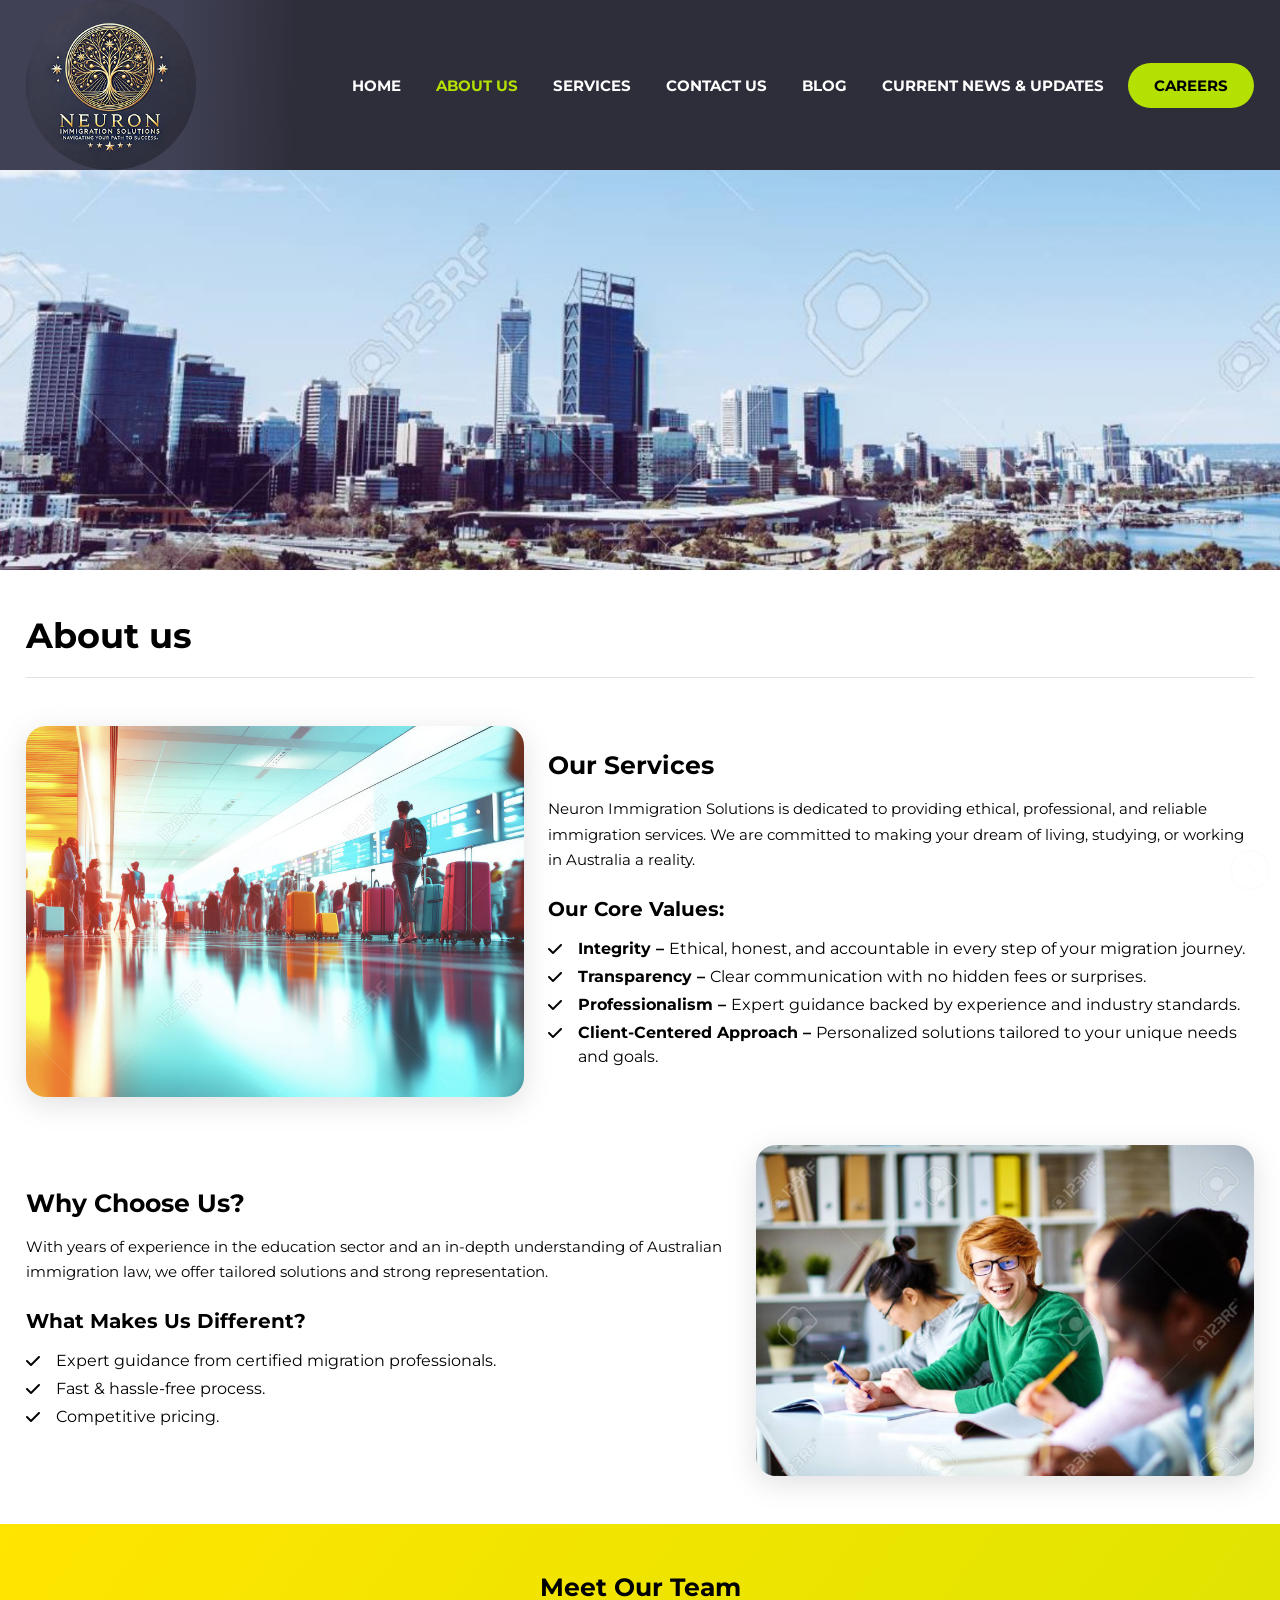
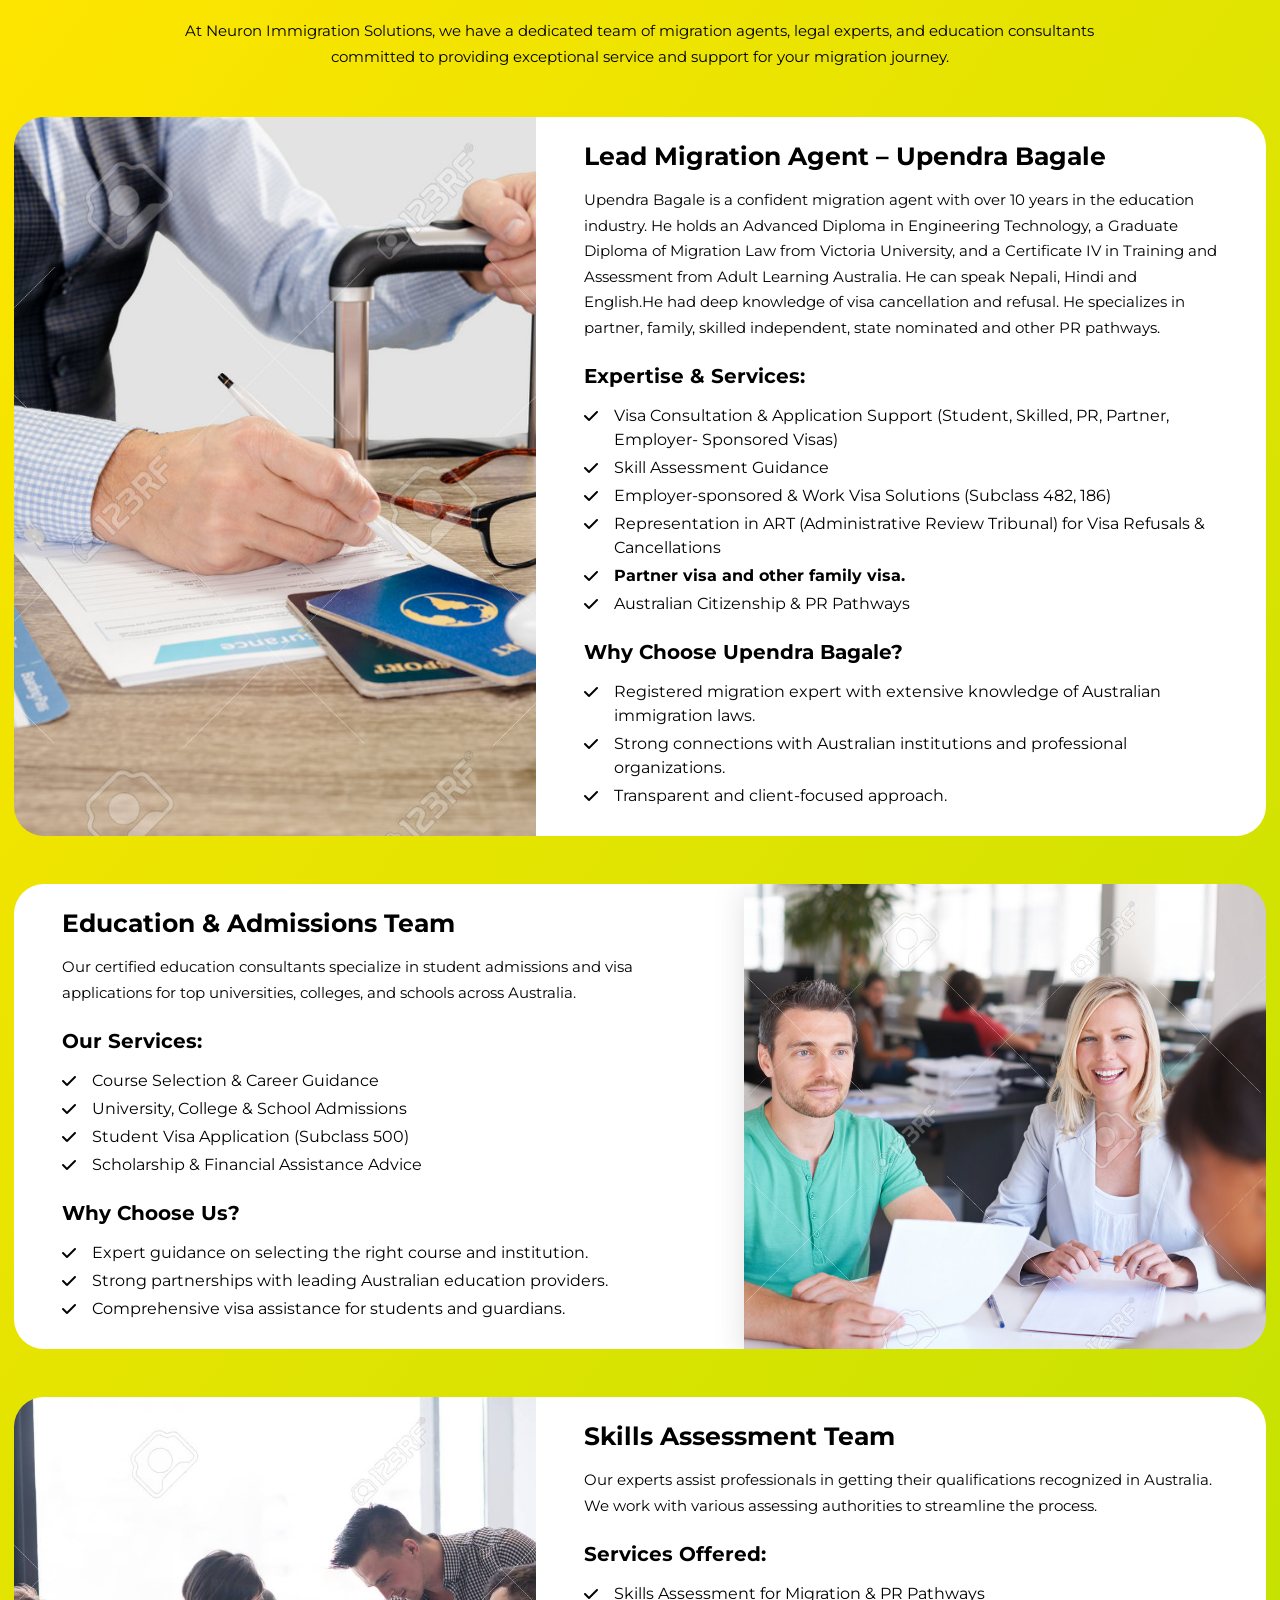
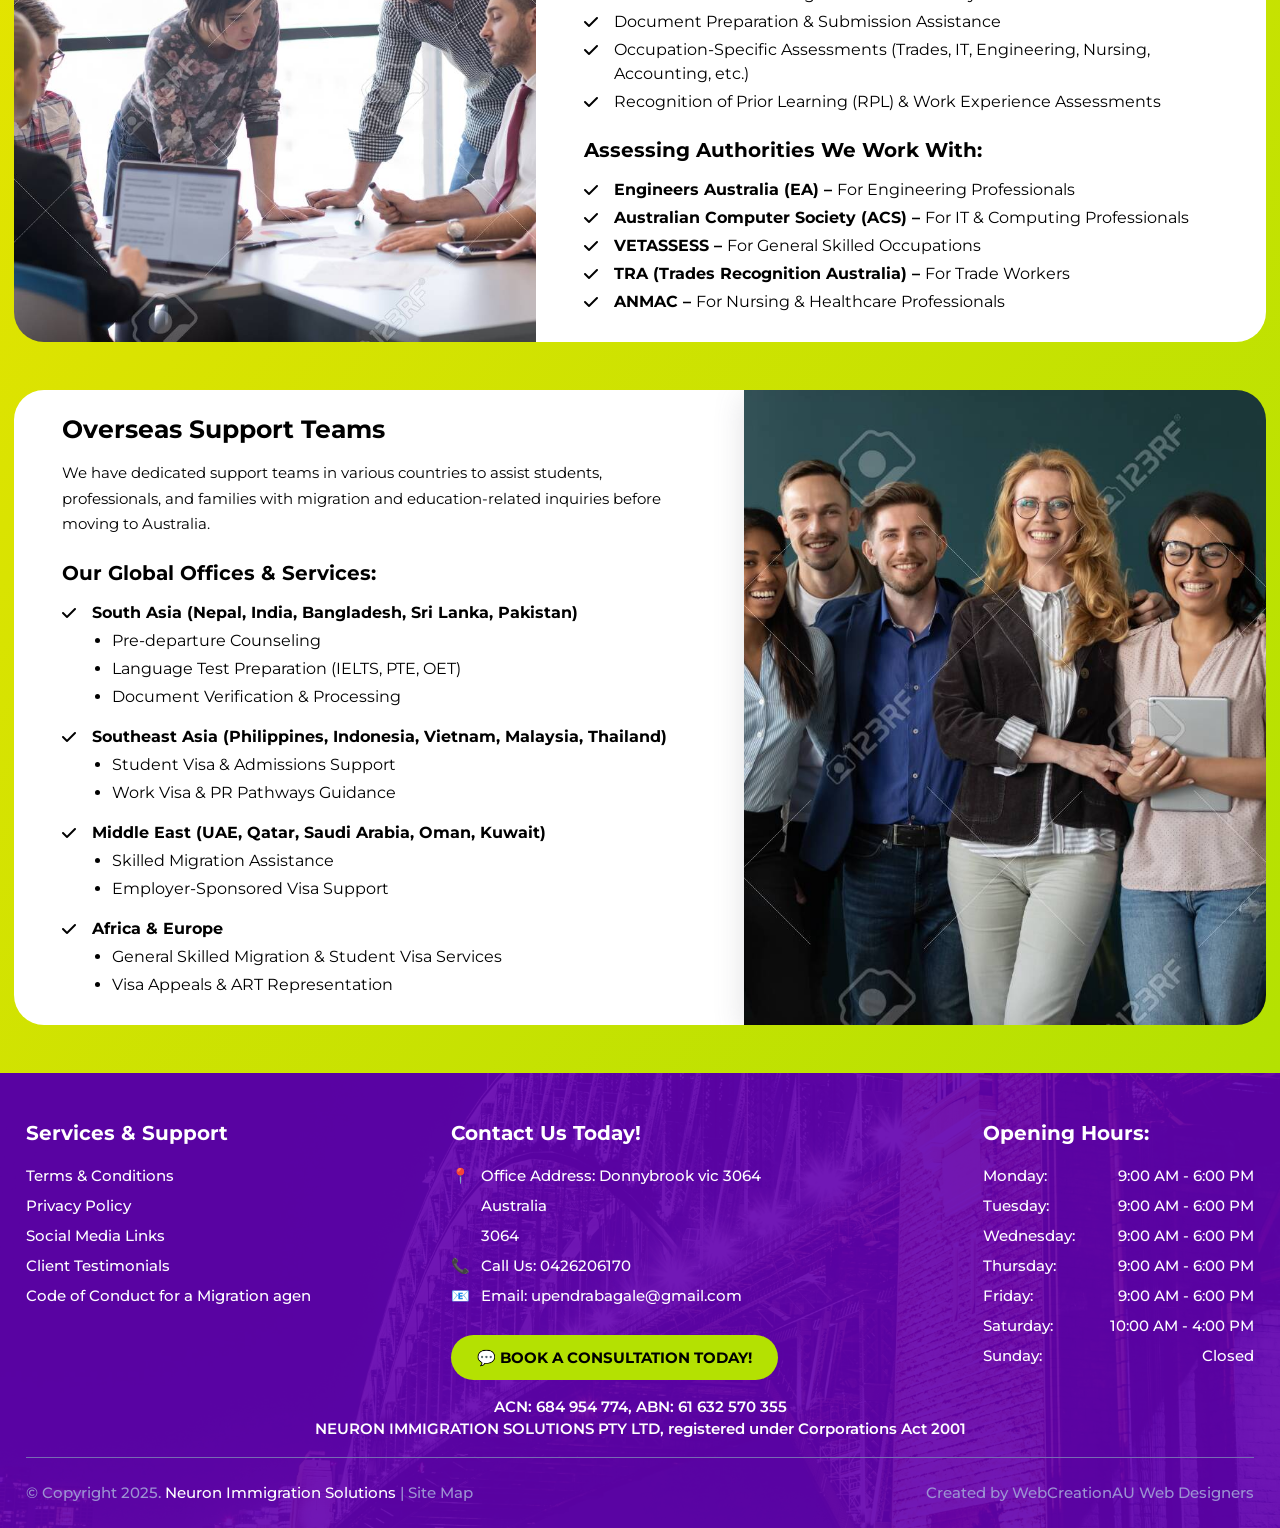
<file: about-us.html>
<!DOCTYPE html>
<html lang="en">
   <head>
      <meta charset="UTF-8" >
      <meta name="viewport" content="width=device-width, initial-scale=1.0" >
      <link href="assets/css/bootstrap.min.css" rel="stylesheet" >
      <link rel="stylesheet" href="assets/css/slick.css">
      <link rel="stylesheet" href="assets/css/slick-theme.css">
    <link rel="stylesheet" href="https://cdnjs.cloudflare.com/ajax/libs/font-awesome/6.7.2/css/all.min.css">
      <link rel="stylesheet" href="assets/css/animate.css">
      <link rel="stylesheet" href="assets/css/style.css" >
      <link rel="icon" type="image/icon" href="assets/images/favicon.png" >
      <title>Neuron Immigration Solutions</title>
   </head>
   <body>
      <button  onclick="topFunction()" id="ScrollToTop"  title="Go to top" style="display: inline-block;">
         <i class="fa-solid fa-angle-up"></i>   
      </button>
      <header class="  bg-secondary">
         <div class="main-header ">

            <nav class="navbar  navbar-expand-lg p-0  ">
               <div class="container ">
                 <a href="index.html" class="navbar-brand p-0 me-0 ">
                  <img src="assets/images/logo.png" alt="Site Logo" class="img-fluid w-100">
                 </a>
                 <div class="nav-right ">
                  
                     <div class="offcanvas offcanvas-start  " id="navbarOffcanvas"
                           tabindex="-1" aria-labelledby="offcanvasNavbarLabel">
                           <div class="offcanvas-header d-block d-lg-none">
                           <button type="button" class="btn-close btn-close-white text-reset" data-bs-dismiss="offcanvas" aria-label="Close"></button>
                           </div>
                           <div class="offcanvas-body d-lg-flex align-items-center gap-xl-4 gap-3 py-xl-0 py-2">          
                           <ul class="navbar-nav justify-content-lg-end flex-grow-1 ">
                              <li class="nav-item">
                                 <a class="nav-link " href="index.html">Home </a>
                              </li>
                              <li class="nav-item">
                                 <a class="nav-link active" href="about-us.html">About Us  </a>
                              </li>
                            
                              <li class="nav-item">
                                 <a class="nav-link " href="#">Services </a>
                              </li>
                              <li class="nav-item">
                                 <a class="nav-link " href="contact-us.html">Contact Us </a>
                              </li>
                              <li class="nav-item">
                                 <a class="nav-link " href="#"> Blog </a>
                              </li>
                              <li class="nav-item">
                                 <a class="nav-link " href="#"> Current News & Updates </a>
                              </li>
                              
                           </ul>
                           
                           <div class="nav-btns mt-3 mt-lg-0">
                              <a href="#" class="btn btn-warning">
                                 Careers
                              </a>
                           </div>
                           
                           
                           </div>
                     </div>  
                     <button class="navbar-toggler ms-3" type="button"
                     data-bs-toggle="offcanvas" 
                     data-bs-target="#navbarOffcanvas"
                     aria-controls="navbarOffcanvas"
                     aria-expanded="false" aria-label="Toggle navigation">
                     <span class="navbar-toggler-icon">
                        <i class="fa-solid fa-bars"></i>
                     </span>
                  </button>
                 </div>
                

               </div>
             </nav>
         </div>
      </header>




      <div class="sub-banner position-relative">
        <div class="sub-banner-wrap">
            <img src="assets/images/about-banner.jpg" alt="About Banner" class="img-fluid w-100 h-100 object-cover">
        </div>
    </div>
    <div class="about-main  pt-5 ">
        <div class="container">
          <div class="about-heading wow animate__fadeInUp">
            <h3 class="h1  fw-700    pb-4 mb-4 border-bottom">
                About us
            </h3>
          
          </div>
        </div>
      </div>

      
      <div class="our-mission pt-4">
        <div class="container">
            <div class="row">
                <div class="col-lg-5  ">
                    <div class="mission-img rounded-2 overflow-hidden h-100">
                        <img src="assets/images/our-services.jpg" alt="mission-img" class="img-fluid w-100 h-100 object-cover">
                    </div>
                </div>
                <div class="col-lg-7">
                    <div class="mission-wrap h-100 d-flex align-items-center py-4 ">
                        
                        <div class="mission-text wow animate__fadeInUp">
                            <h2 class=" fs-35 fw-700  mb-3 ">
                                Our Services
                             </h2>
                             <p class="fs-17 lh-1-7 mb-4">
                                Neuron Immigration Solutions is dedicated to providing ethical, professional, and reliable
                                immigration services. We are committed to making your dream of living, studying, or
                                working in Australia a reality.
                             </p>
    
                             <h3 class="fs-25 fw-700 mb-3">
                                Our Core Values:
                             </h3>
                             <ul>
                                <li class="fs-16 lh-1-5">
                                    <strong>
                                        Integrity –
                                    </strong>
                                    Ethical, honest, and accountable in every step of your migration journey.
                                </li>
                                <li class="fs-16 lh-1-5">
                                    <strong>
                                        Transparency –
                                    </strong>
                                    Clear communication with no hidden fees or surprises.
                                </li>
                                <li class="fs-16 lh-1-5">
                                    <strong>
                                        Professionalism –
                                    </strong>
                                    Expert guidance backed by experience and industry standards.
                                </li>
                                <li class="fs-16 lh-1-5">
                                    <strong>
                                        Client-Centered Approach –
                                    </strong>
                                    Personalized solutions tailored to your unique needs and
                                    goals.
                                </li>
                             </ul>
                        </div>

                    </div>
                </div>
            </div>
        </div>
      </div>

      <div class="our-mission py-5">
        <div class="container">
            <div class="row flex-row-reverse">
                <div class="col-lg-5 mb-4 mb-lg-0">
                    <div class="mission-img rounded-2 overflow-hidden h-100">
                        <img src="assets/images/why-choose.jpg" alt="mission-img" class="img-fluid w-100 h-100 object-cover">
                    </div>
                </div>
                <div class="col-lg-7">
                    <div class="mission-wrap h-100 d-flex align-items-center py-4">
                        
                        <div class="mission-text wow animate__fadeInUp">
                            <h2 class=" fs-35 fw-700  mb-3 ">
                                Why Choose Us?
                             </h2>
                             <p class="fs-17 lh-1-7 mb-4">
                                With years of experience in the education sector and an in-depth understanding of Australian
                                immigration law, we offer tailored solutions and strong representation.
                             </p>
    
                             <h3 class="fs-25 fw-700 mb-3">
                                What Makes Us Different?
                             </h3>
                             <ul>
                                <li class="fs-16 lh-1-5">
                                    Expert guidance from certified migration professionals.
                                </li>
                                <li class="fs-16 lh-1-5">
                                    Fast &amp; hassle-free process.
                                </li>
                                <li class="fs-16 lh-1-5">
                                    Competitive pricing.
                                </li>
                            
                             </ul>
                        </div>

                    </div>
                </div>
            </div>
        </div>
      </div>





      <div class="our-team py-5 bg-warning">
        <div class="container">
            <div class="team-heading text-center wow animate__fadeInUp">
                <h2 class=" fs-35 fw-700  mb-3 ">
                    Meet Our Team
                 </h2>
                 <p class="fs-17 lh-1-7 mb-4 w-75 mx-auto">
                    At Neuron Immigration Solutions, we have a dedicated team of migration agents, legal
                    experts, and education consultants committed to providing exceptional service and support
                    for your migration journey.
                 </p>
            </div>

            <div class="row rounded-3 overflow-hidden mt-5">
                <div class="col-lg-5 p-0 ">
                    <div class="mission-img  overflow-hidden h-100">
                        <img src="assets/images/Lead-Migration.jpg" alt="mission-img" class="img-fluid w-100 h-100 object-cover">
                    </div>
                </div>
                <div class="col-lg-7 p-0 bg-white ">
                    <div class="mission-wrap h-100 d-flex align-items-center py-4 px-md-5 px-4">
                        
                        <div class="mission-text wow animate__fadeInUp">
                            <h2 class=" fs-35 fw-700  mb-3 ">
                                Lead Migration Agent – Upendra Bagale
                             </h2>
                             <p class="fs-17 lh-1-7 mb-4">
                                Upendra Bagale is a confident migration agent with over 10 years in the education industry.
                                He holds an Advanced Diploma in Engineering Technology, a Graduate Diploma of
                                Migration Law from Victoria University, and a Certificate IV in Training and Assessment
                                from Adult Learning Australia. He can speak Nepali, Hindi and English.He had deep
                                knowledge of visa cancellation and refusal. He specializes in partner, family, skilled
                                independent, state nominated and other PR pathways.
                             </p>
    
                             <h3 class="fs-25 fw-700 mb-3">
                                Expertise &amp; Services:
                             </h3>
                             <ul>
                                <li class="fs-16 lh-1-5">
                                    Visa Consultation &amp; Application Support (Student, Skilled, PR, Partner, Employer-
                                    Sponsored Visas)
                                </li>
                                <li class="fs-16 lh-1-5">
                                    Skill Assessment Guidance
                                </li>
                                <li class="fs-16 lh-1-5">
                                    Employer-sponsored &amp; Work Visa Solutions (Subclass 482, 186)
                                </li>
                                <li class="fs-16 lh-1-5">
                                    Representation in ART (Administrative Review Tribunal) for Visa Refusals &amp;
                                    Cancellations
                                </li>
                                <li>
                                    <strong>Partner visa and other family visa.</strong>
                                </li>
                                <li class="fs-16 lh-1-5">
                                    Australian Citizenship &amp; PR Pathways
                                </li>
                             </ul>
                             <h3 class="fs-25 fw-700 mb-3 mt-4">
                                Why Choose Upendra Bagale?
                             </h3>
                             <ul>
                                <li class="fs-16 lh-1-5">
                                    Registered migration expert with extensive knowledge of Australian immigration laws.
                                </li>
                                <li class="fs-16 lh-1-5">
                                    Strong connections with Australian institutions and professional organizations.
                                </li>
                                <li class="fs-16 lh-1-5">
                                    Transparent and client-focused approach.
                                </li>
                               
                             </ul>
                        </div>

                    </div>
                </div>
            </div>
            <div class="row rounded-3 overflow-hidden mt-5 flex-row-reverse">
                <div class="col-lg-5 p-0 ">
                    <div class="mission-img  overflow-hidden h-100">
                        <img src="assets/images/education-consultants.jpg" alt="mission-img" class="img-fluid w-100 h-100 object-cover">
                    </div>
                </div>
                <div class="col-lg-7 p-0 bg-white">
                    <div class="mission-wrap h-100 d-flex align-items-center py-4 px-md-5 px-4">
                        
                        <div class="mission-text wow animate__fadeInUp">
                            <h2 class=" fs-35 fw-700  mb-3 ">
                                Education &amp; Admissions Team
                             </h2>
                             <p class="fs-17 lh-1-7 mb-4">
                                Our certified education consultants specialize in student admissions and visa applications for
                                top universities, colleges, and schools across Australia.
                             </p>
    
                             <h3 class="fs-25 fw-700 mb-3">
                                Our Services:
                             </h3>
                             <ul>
                                <li class="fs-16 lh-1-5">
                                    Course Selection &amp; Career Guidance
                                </li>
                                <li class="fs-16 lh-1-5">
                                    University, College &amp; School Admissions
                                </li>
                                <li class="fs-16 lh-1-5">
                                    Student Visa Application (Subclass 500)
                                </li>
                                <li class="fs-16 lh-1-5">
                                    Scholarship &amp; Financial Assistance Advice
                                </li>
                               
                             </ul>
                             <h3 class="fs-25 fw-700 mb-3 mt-4">
                                Why Choose Us?
                             </h3>
                             <ul>
                                <li class="fs-16 lh-1-5">
                                    Expert guidance on selecting the right course and institution.
                                </li>
                                <li class="fs-16 lh-1-5">
                                    Strong partnerships with leading Australian education providers.
                                </li>
                                <li class="fs-16 lh-1-5">
                                    Comprehensive visa assistance for students and guardians.
                                </li>
                               
                             </ul>
                        </div>

                    </div>
                </div>
            </div>

            <div class="row rounded-3 overflow-hidden mt-5">
                <div class="col-lg-5 p-0 ">
                    <div class="mission-img  overflow-hidden h-100">
                        <img src="assets/images/Skills-Assessment-Team.jpg" alt="mission-img" class="img-fluid w-100 h-100 object-cover">
                    </div>
                </div>
                <div class="col-lg-7 p-0 bg-white">
                    <div class="mission-wrap h-100 d-flex align-items-center py-4 px-md-5 px-4">
                        
                        <div class="mission-text wow animate__fadeInUp">
                            <h2 class=" fs-35 fw-700  mb-3 ">
                                Skills Assessment Team
                             </h2>
                             <p class="fs-17 lh-1-7 mb-4">
                                Our experts assist professionals in getting their qualifications recognized in Australia. We
                                work with various assessing authorities to streamline the process.
                             </p>
    
                             <h3 class="fs-25 fw-700 mb-3">
                                Services Offered:
                             </h3>
                             <ul>
                                <li class="fs-16 lh-1-5">
                                    Skills Assessment for Migration &amp; PR Pathways
                                </li>
                                <li class="fs-16 lh-1-5">
                                    Document Preparation &amp; Submission Assistance
                                </li>
                                <li class="fs-16 lh-1-5">
                                    Occupation-Specific Assessments (Trades, IT, Engineering, Nursing, Accounting, etc.)
                                </li>
                                <li class="fs-16 lh-1-5">
                                    Recognition of Prior Learning (RPL) &amp; Work Experience Assessments
                                </li>
                              
                             </ul>
                             <h3 class="fs-25 fw-700 mb-3 mt-4">
                                Assessing Authorities We Work With:
                             </h3>
                             <ul>
                                <li class="fs-16 lh-1-5">
                                    <strong>
                                        Engineers Australia (EA) –
                                    </strong>
                                     For Engineering Professionals
                                </li>
                                <li class="fs-16 lh-1-5">
                                    <strong>
                                        Australian Computer Society (ACS) –
                                    </strong>
                                    For IT &amp; Computing Professionals
                                </li>
                                <li class="fs-16 lh-1-5">
                                    <strong>
                                        VETASSESS –
                                    </strong>
                                    For General Skilled Occupations
                                </li>
                                <li class="fs-16 lh-1-5">
                                    <strong>
                                        TRA (Trades Recognition Australia) –
                                    </strong>
                                    For Trade Workers
                                </li>
                                <li class="fs-16 lh-1-5">
                                    <strong>
                                        ANMAC –
                                    </strong>
                                    For Nursing &amp; Healthcare Professionals
                                </li>
                               
                             </ul>
                        </div>

                    </div>
                </div>
            </div>

            <div class="row rounded-3 overflow-hidden mt-5 flex-row-reverse">
                <div class="col-lg-5 p-0 ">
                    <div class="mission-img  overflow-hidden h-100">
                        <img src="assets/images/Overseas-Support-Teams.jpg" alt="mission-img" class="img-fluid w-100 h-100 object-cover">
                    </div>
                </div>
                <div class="col-lg-7 p-0 bg-white">
                    <div class="mission-wrap h-100 d-flex align-items-center py-4 px-md-5 px-4">
                        
                        <div class="mission-text wow animate__fadeInUp">
                            <h2 class=" fs-35 fw-700  mb-3 ">
                                Overseas Support Teams
                             </h2>
                             <p class="fs-17 lh-1-7 mb-4">
                                We have dedicated support teams in various countries to assist students, professionals, and
                                families with migration and education-related inquiries before moving to Australia.
                             </p>
    
                             <h3 class="fs-25 fw-700 mb-3">
                                Our Global Offices &amp; Services:
                             </h3>
                             <ul>
                                <li class="fs-16 lh-1-5">
                                  <strong>
                                    South Asia (Nepal, India, Bangladesh, Sri Lanka, Pakistan)
                                  </strong>
                                    <ul class="inner-list">
                                        <li>
                                            Pre-departure Counseling
                                        </li>
                                        <li>
                                            Language Test Preparation (IELTS, PTE, OET)
                                        </li>
                                        <li>
                                            Document Verification &amp; Processing
                                        </li>
                                    </ul>
                                </li>
                                <li class="fs-16 lh-1-5 mt-3">
                                    <strong>
                                        Southeast Asia (Philippines, Indonesia, Vietnam, Malaysia, Thailand)
                                    </strong>
                                      <ul class="inner-list">
                                          <li>
                                            Student Visa &amp; Admissions Support
                                          </li>
                                          <li>
                                            Work Visa &amp; PR Pathways Guidance
                                          </li>
                                       
                                      </ul>
                                  </li>
                                  <li class="fs-16 lh-1-5 mt-3">
                                    <strong>
                                        Middle East (UAE, Qatar, Saudi Arabia, Oman, Kuwait)
                                    </strong>
                                      <ul class="inner-list">
                                          <li>
                                            Skilled Migration Assistance
                                          </li>
                                          <li>
                                            Employer-Sponsored Visa Support
                                          </li>
                                       
                                      </ul>
                                  </li>
                                  <li class="fs-16 lh-1-5 mt-3">
                                    <strong>
                                        Africa &amp; Europe
                                    </strong>
                                      <ul class="inner-list">
                                          <li>
                                            General Skilled Migration &amp; Student Visa Services
                                          </li>
                                          <li>
                                            Visa Appeals &amp; ART Representation
                                          </li>
                                       
                                      </ul>
                                  </li>
                              
                        </div>

                    </div>
                </div>
            </div>

        </div>
      </div>







      <div class="marge-sec position-relative">
         <footer class="pt-5 position-relative overflow-hidden">
            <div class="container">
               <div class="row gx-lg-5 wow animate__fadeInUp">
                  <div class="col-lg-4 col-md-6 my-4 my-lg-0">
                     <div class="footer-wrap text-center text-md-start">
                        <h4 class="fs-25 fw-700 text-white mb-3">
                           Services & Support
                        </h4>
                        <ul>
                           <li>
                              <a href="#">
                                 Terms & Conditions
                              </a>
                           </li>
                           <li>
                              <a href="#">
                                 Privacy Policy
                              </a>
                           </li>
                           <li>
                              <a href="#">
                                 Social Media Links
                              </a>
                           </li>
                           <li>
                              <a href="#">
                                 Client Testimonials
                              </a>
                           </li>
                           <li>
                              <a href="#">
                                 Code of Conduct for a Migration agen
                              </a>
                           </li>
                        </ul>
                     </div>
                  </div>
                  <div class="col-lg-5 col-md-6 my-4 my-lg-0">
                     <div class="footer-wrap footer-contact-wrap text-center text-md-start">
                        <h4 class="fs-25 fw-700 text-white mb-3">
                           Contact Us Today!
                        </h4>
                        <ul>
                           <li>
                              
                              Office Address: Donnybrook vic 3064
                              <br />
                              Australia
                              <br />
                              3064
                           </li>
                           <li>
                              
                              <a href="tel:0426206170">
                                 Call Us: 0426206170
                              </a>
                           </li>
                           <li>
                              
                              <a href="mailto:upendrabagale@gmail.com">
                                 Email: upendrabagale@gmail.com
                              </a>
                           </li>
                        
                        </ul>
                        <a href="#" class="btn btn-warning mt-4">
                           💬 Book a Consultation Today!
                        </a>
                     </div>
                  </div>
                  <div class="col-lg-3 col-md-6 my-4 my-lg-0">
                     <div class="footer-wrap text-center text-md-start">
                        <h4 class="fs-25 fw-700 text-white mb-3">
                           Opening Hours:
                        </h4>
                        <ul>
                           <li class="d-flex justify-content-md-between justify-content-center gap-3 gap-md-0 align-items-center">
                             <span class="text-start">
                              Monday:
                             </span>
                             <span class="text-end">
                              9:00 AM - 6:00 PM
                             </span>
                           </li>
                           <li class="d-flex justify-content-md-between justify-content-center gap-3 gap-md-0 align-items-center">
                              <span class="text-start">
                                 Tuesday:
                              </span>
                              <span class="text-end">
                                 9:00 AM - 6:00 PM
                              </span>
                            </li>
                            <li class="d-flex justify-content-md-between justify-content-center gap-3 gap-md-0 align-items-center">
                              <span class="text-start">
                                 Wednesday:
                              </span>
                              <span class="text-end">
                                 9:00 AM - 6:00 PM
                              </span>
                            </li>
                            <li class="d-flex justify-content-md-between justify-content-center gap-3 gap-md-0 align-items-center">
                              <span class="text-start">
                                 Thursday:
                              </span>
                              <span class="text-end">
                                 9:00 AM - 6:00 PM
                              </span>
                            </li>
                            <li class="d-flex justify-content-md-between justify-content-center gap-3 gap-md-0 align-items-center">
                              <span class="text-start">
                                 Friday:
                              </span>
                              <span class="text-end">
                                 9:00 AM - 6:00 PM
                              </span>
                            </li>
                            <li class="d-flex justify-content-md-between justify-content-center gap-3 gap-md-0 align-items-center">
                              <span class="text-start">
                                 Saturday:
                              </span>
                              <span class="text-end">
                                 10:00 AM - 4:00 PM
                              </span>
                            </li>
                            <li class="d-flex justify-content-md-between justify-content-center gap-3 gap-md-0 align-items-center">
                              <span class="text-start">
                                 Sunday:
                              </span>
                              <span class="text-end">
                                 Closed
                              </span>
                            </li>
                          
                        </ul>
                     </div>
                  </div>
               </div>
               <div class="footer-bottom text-center my-3">
                  <p class="fs-17 fw-600 text-white ">
                     ACN: 684 954 774, ABN: 61 632 570 355
                     <br>
                     NEURON IMMIGRATION SOLUTIONS PTY LTD, registered under Corporations Act 2001
                  </p>
               </div>
               <div class="copy-right border-top border-1 py-4 d-flex justify-content-md-between justify-content-center flex-wrap flex-md-nowrap ">
                  <p class="fs-17 fw-500 mb-0 text-center text-md-start">
                     © Copyright 2025. <span class="text-white">Neuron Immigration Solutions</span> | Site Map
                  </p>
                  <p class="fs-17 fw-500 mb-0 text-center text-md-end">
                     Created by WebCreationAU Web Designers
                  </p>
               </div>
            </div>
         </footer>
      </div>



    





      <script src="assets/js/jquery-3.7.1.js"></script>
      <script src="assets/js/slick.min.js"></script>
      <script src="assets/js/wow.js"></script>
      <script src="assets/js/bootstrap.bundle.min.js"></script>
      <script src="assets/js/custom.js"></script>
      <script>new WOW({ animateClass: 'animate__animated' }).init();</script>
   </body>
</html>
</file>
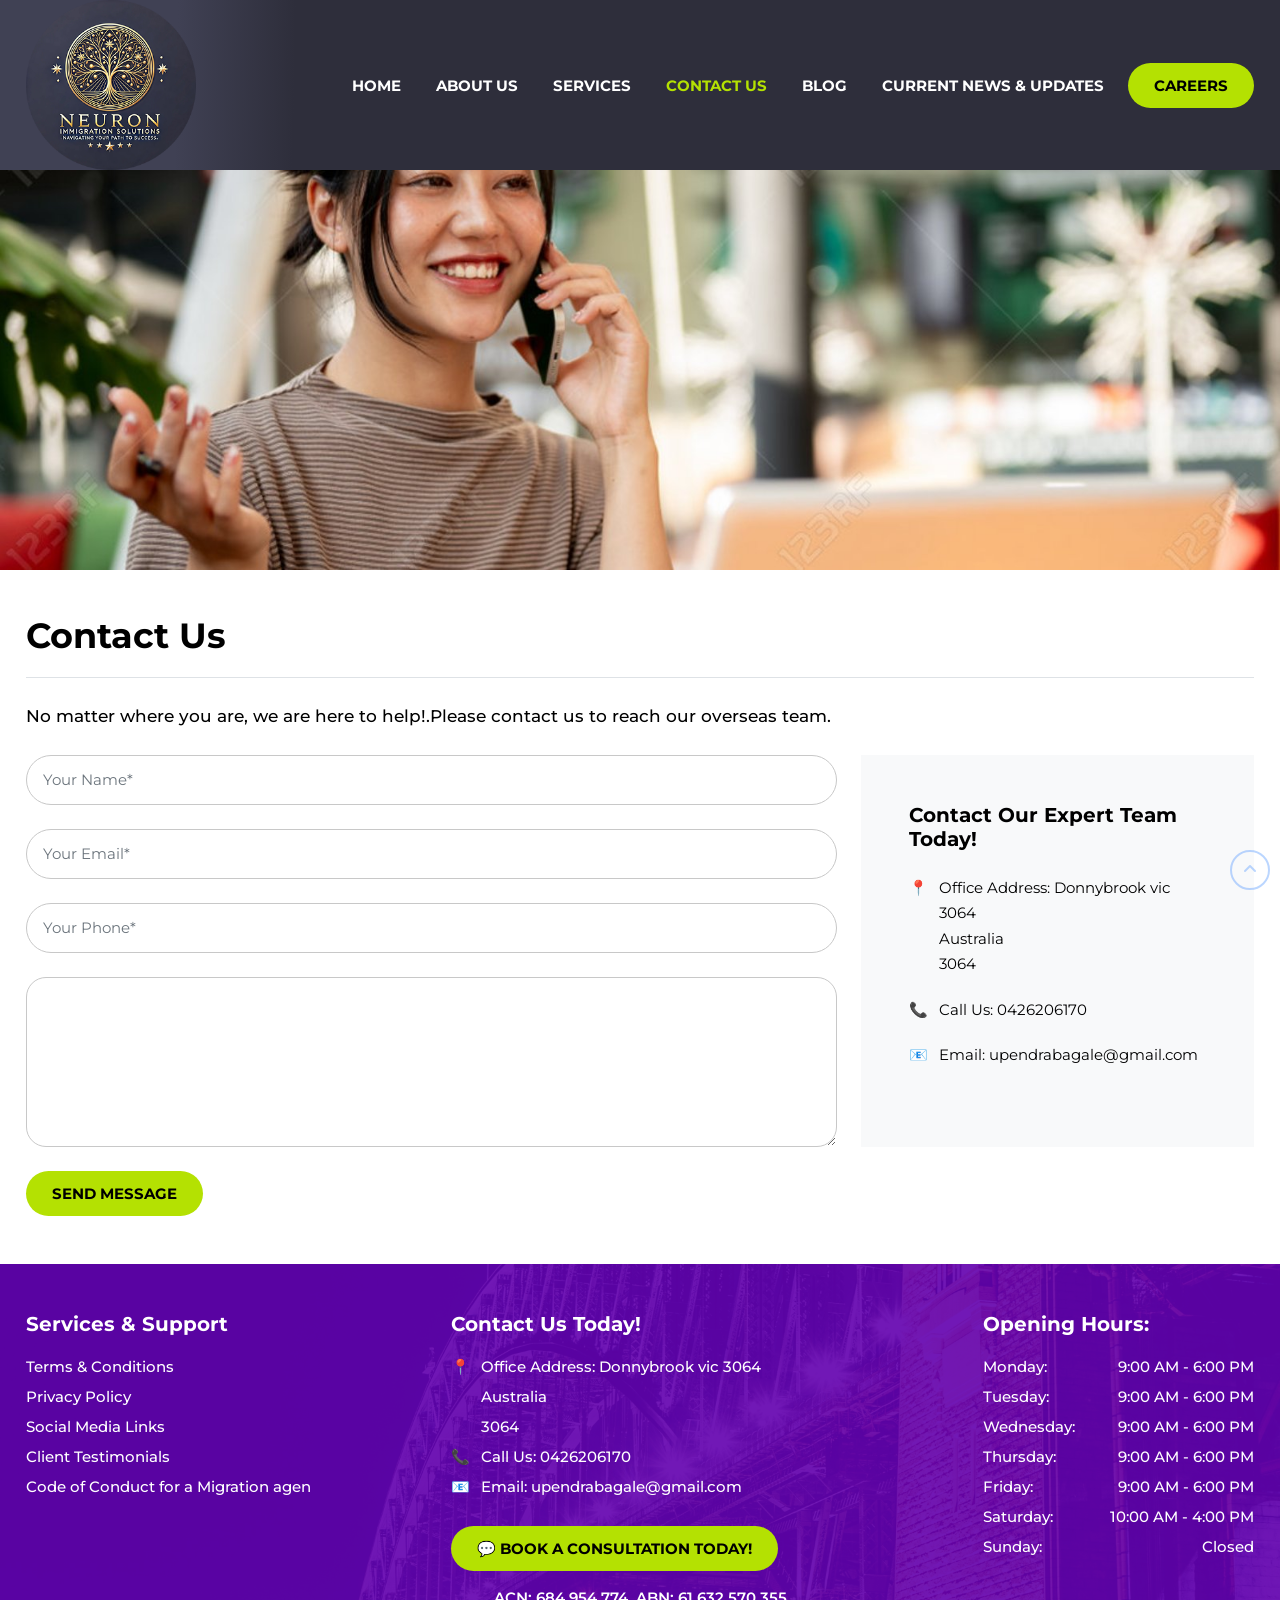
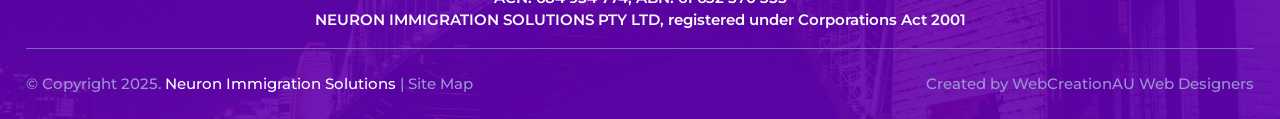
<file: contact-us.html>
<!DOCTYPE html>
<html lang="en">
   <head>
      <meta charset="UTF-8" >
      <meta name="viewport" content="width=device-width, initial-scale=1.0" >
      <link href="assets/css/bootstrap.min.css" rel="stylesheet" >
      <link rel="stylesheet" href="assets/css/slick.css">
      <link rel="stylesheet" href="assets/css/slick-theme.css">
    <link rel="stylesheet" href="https://cdnjs.cloudflare.com/ajax/libs/font-awesome/6.7.2/css/all.min.css">
      <link rel="stylesheet" href="assets/css/animate.css">
      <link rel="stylesheet" href="assets/css/style.css" >
      <link rel="icon" type="image/icon" href="assets/images/favicon.png" >
      <title>Neuron Immigration Solutions</title>
   </head>
   <body>
      <button  onclick="topFunction()" id="ScrollToTop"  title="Go to top" style="display: inline-block;">
         <i class="fa-solid fa-angle-up"></i>   
      </button>
      <header class="  bg-secondary">
         <div class="main-header ">

            <nav class="navbar  navbar-expand-lg p-0  ">
               <div class="container ">
                 <a href="index.html" class="navbar-brand p-0 me-0 ">
                  <img src="assets/images/logo.png" alt="Site Logo" class="img-fluid w-100">
                 </a>
                 <div class="nav-right ">
                  
                     <div class="offcanvas offcanvas-start  " id="navbarOffcanvas"
                           tabindex="-1" aria-labelledby="offcanvasNavbarLabel">
                           <div class="offcanvas-header d-block d-lg-none">
                           <button type="button" class="btn-close btn-close-white text-reset" data-bs-dismiss="offcanvas" aria-label="Close"></button>
                           </div>
                           <div class="offcanvas-body d-lg-flex align-items-center gap-xl-4 gap-3 py-xl-0 py-2">          
                           <ul class="navbar-nav justify-content-lg-end flex-grow-1 ">
                              <li class="nav-item">
                                 <a class="nav-link " href="index.html">Home </a>
                              </li>
                              <li class="nav-item">
                                 <a class="nav-link " href="about-us.html">About Us  </a>
                              </li>
                            
                              <li class="nav-item">
                                 <a class="nav-link " href="#">Services </a>
                              </li>
                              <li class="nav-item">
                                 <a class="nav-link active" href="contact-us.html">Contact Us </a>
                              </li>
                              <li class="nav-item">
                                 <a class="nav-link " href="#"> Blog </a>
                              </li>
                              <li class="nav-item">
                                 <a class="nav-link " href="#"> Current News & Updates </a>
                              </li>
                              
                           </ul>
                           
                           <div class="nav-btns mt-3 mt-lg-0">
                              <a href="#" class="btn btn-warning">
                                 Careers
                              </a>
                           </div>
                           
                           
                           </div>
                     </div>  
                     <button class="navbar-toggler ms-3" type="button"
                     data-bs-toggle="offcanvas" 
                     data-bs-target="#navbarOffcanvas"
                     aria-controls="navbarOffcanvas"
                     aria-expanded="false" aria-label="Toggle navigation">
                     <span class="navbar-toggler-icon">
                        <i class="fa-solid fa-bars"></i>
                     </span>
                  </button>
                 </div>
                

               </div>
             </nav>
         </div>
      </header>




      <div class="sub-banner position-relative">
        <div class="sub-banner-wrap">
            <img src="assets/images/contact-banner.jpg" alt="About Banner" class="img-fluid w-100 h-100 object-cover">
        </div>
    </div>
    <div class="about-main  pt-5 pb-4">
        <div class="container">
          <div class="about-heading wow animate__fadeInUp">
            <h3 class="h1  fw-700    pb-4 mb-4 border-bottom">
               Contact Us
            </h3>
            <p class="fs-20 lh-1-7 fw-500 mb-0">
                No matter where you are, we are here to help!.Please contact us to reach our overseas
                    team.
            </p>
          </div>
        </div>
      </div>

      
      <div class="contact_from pb-5">
        <div class="container">
            <div class="row">
                <div class="col-lg-8  position-relative">
      
                    <form>
                        <div class="row">
                           <div class="col-md-12">
                              <div class="form-group ">
                                 <input type="text" placeholder="Your Name*" class="form-control rounded-pill border-0 fs-17 px-3">
                              </div>
                              <div class="form-group my-4">
                                 <input type="email" placeholder="Your Email*" class="form-control rounded-pill border-0 fs-17 px-3">
                              </div>
                              <div class="form-group ">
                                 <input type="tel" placeholder="Your Phone*" class="form-control rounded-pill border-0 fs-17 px-3">
                              </div>
                              <div class="form-group  mt-4 ">
                                <textarea  placeholder="Your Message" class="form-control rounded-2 border-0 fs-17 px-3 h-100"> </textarea>
                             </div>
                           </div>
                           
                            <div class="col-md-12">
                               <div class="form-group mt-4">
                                 <button class="btn btn-warning">
                                    send message
                                 </button>
                              </div>
                            </div>
                        </div>
                     </form>
                </div>
                <div class="col-lg-4 mt-4 mt-lg-0">
                  <div class="contact-detail bg-light p-4 p-lg-5 wow animate__fadeInUp" >
                    <div class="cta-dtl-heading">
                        <h3 class="fs-25 fw-700 mb-4">
                            Contact Our Expert Team Today!
                        </h3>
                    </div>
                    <ul>
                        <li class="fs-17 lh-1-7   mb-3 pb-1 position-relative">
                            Office Address: Donnybrook vic 3064
                              <br>
                              Australia
                              <br>
                              3064
                        </li>
                        <li class="fs-17 lh-1-7   mb-3 pb-1 position-relative">
                            Call Us: 0426206170
                        </li>
                        <li class="fs-17 lh-1-7   mb-3 pb-1 position-relative">
                            Email: upendrabagale@gmail.com
                        </li>
                       
                    </ul>
                </div>
                </div>
              </div>
        </div>
      </div>







      <div class="marge-sec position-relative">
         <footer class="pt-5 position-relative overflow-hidden">
            <div class="container">
               <div class="row gx-lg-5 wow animate__fadeInUp">
                  <div class="col-lg-4 col-md-6 my-4 my-lg-0">
                     <div class="footer-wrap text-center text-md-start">
                        <h4 class="fs-25 fw-700 text-white mb-3">
                           Services & Support
                        </h4>
                        <ul>
                           <li>
                              <a href="#">
                                 Terms & Conditions
                              </a>
                           </li>
                           <li>
                              <a href="#">
                                 Privacy Policy
                              </a>
                           </li>
                           <li>
                              <a href="#">
                                 Social Media Links
                              </a>
                           </li>
                           <li>
                              <a href="#">
                                 Client Testimonials
                              </a>
                           </li>
                           <li>
                              <a href="#">
                                 Code of Conduct for a Migration agen
                              </a>
                           </li>
                        </ul>
                     </div>
                  </div>
                  <div class="col-lg-5 col-md-6 my-4 my-lg-0">
                     <div class="footer-wrap footer-contact-wrap text-center text-md-start">
                        <h4 class="fs-25 fw-700 text-white mb-3">
                           Contact Us Today!
                        </h4>
                        <ul>
                           <li>
                              
                              Office Address: Donnybrook vic 3064
                              <br />
                              Australia
                              <br />
                              3064
                           </li>
                           <li>
                              
                              <a href="tel:0426206170">
                                 Call Us: 0426206170
                              </a>
                           </li>
                           <li>
                              
                              <a href="mailto:upendrabagale@gmail.com">
                                 Email: upendrabagale@gmail.com
                              </a>
                           </li>
                        
                        </ul>
                        <a href="#" class="btn btn-warning mt-4">
                           💬 Book a Consultation Today!
                        </a>
                     </div>
                  </div>
                  <div class="col-lg-3 col-md-6 my-4 my-lg-0">
                     <div class="footer-wrap text-center text-md-start">
                        <h4 class="fs-25 fw-700 text-white mb-3">
                           Opening Hours:
                        </h4>
                        <ul>
                           <li class="d-flex justify-content-md-between justify-content-center gap-3 gap-md-0 align-items-center">
                             <span class="text-start">
                              Monday:
                             </span>
                             <span class="text-end">
                              9:00 AM - 6:00 PM
                             </span>
                           </li>
                           <li class="d-flex justify-content-md-between justify-content-center gap-3 gap-md-0 align-items-center">
                              <span class="text-start">
                                 Tuesday:
                              </span>
                              <span class="text-end">
                                 9:00 AM - 6:00 PM
                              </span>
                            </li>
                            <li class="d-flex justify-content-md-between justify-content-center gap-3 gap-md-0 align-items-center">
                              <span class="text-start">
                                 Wednesday:
                              </span>
                              <span class="text-end">
                                 9:00 AM - 6:00 PM
                              </span>
                            </li>
                            <li class="d-flex justify-content-md-between justify-content-center gap-3 gap-md-0 align-items-center">
                              <span class="text-start">
                                 Thursday:
                              </span>
                              <span class="text-end">
                                 9:00 AM - 6:00 PM
                              </span>
                            </li>
                            <li class="d-flex justify-content-md-between justify-content-center gap-3 gap-md-0 align-items-center">
                              <span class="text-start">
                                 Friday:
                              </span>
                              <span class="text-end">
                                 9:00 AM - 6:00 PM
                              </span>
                            </li>
                            <li class="d-flex justify-content-md-between justify-content-center gap-3 gap-md-0 align-items-center">
                              <span class="text-start">
                                 Saturday:
                              </span>
                              <span class="text-end">
                                 10:00 AM - 4:00 PM
                              </span>
                            </li>
                            <li class="d-flex justify-content-md-between justify-content-center gap-3 gap-md-0 align-items-center">
                              <span class="text-start">
                                 Sunday:
                              </span>
                              <span class="text-end">
                                 Closed
                              </span>
                            </li>
                          
                        </ul>
                     </div>
                  </div>
               </div>
               <div class="footer-bottom text-center my-3">
                  <p class="fs-17 fw-600 text-white ">
                     ACN: 684 954 774, ABN: 61 632 570 355
                     <br>
                     NEURON IMMIGRATION SOLUTIONS PTY LTD, registered under Corporations Act 2001
                  </p>
               </div>
               <div class="copy-right border-top border-1 py-4 d-flex justify-content-md-between justify-content-center flex-wrap flex-md-nowrap ">
                  <p class="fs-17 fw-500 mb-0 text-center text-md-start">
                     © Copyright 2025. <span class="text-white">Neuron Immigration Solutions</span> | Site Map
                  </p>
                  <p class="fs-17 fw-500 mb-0 text-center text-md-end">
                     Created by WebCreationAU Web Designers
                  </p>
               </div>
            </div>
         </footer>
      </div>



    





      <script src="assets/js/jquery-3.7.1.js"></script>
      <script src="assets/js/slick.min.js"></script>
      <script src="assets/js/wow.js"></script>
      <script src="assets/js/bootstrap.bundle.min.js"></script>
      <script src="assets/js/custom.js"></script>
      <script>new WOW({ animateClass: 'animate__animated' }).init();</script>
   </body>
</html>
</file>
<file: assets/css/style.css>
@import url("https://fonts.googleapis.com/css2?family=Montserrat:ital,wght@0,100..900;1,100..900&display=swap");
* {
  margin: 0;
  padding: 0;
  box-sizing: border-box;
}
body {
  font-family: "Montserrat", sans-serif;
  color: #000;
}

ul {
  list-style: none;
  padding-left: 0;
  margin-bottom: 0;
}
a {
  text-decoration: none;
}
.container {
  max-width: 1540px;
  width: 100%;
  padding-left: 2%;
  padding-right: 2%;
  margin: auto;
}
.object-cover {
  object-fit: cover;
}
.rounded-1 {
  border-radius: 10px !important;
}
.rounded-2 {
  border-radius: 20px !important;
}
.rounded-3 {
  border-radius: 30px !important;
}

.bg-dark {
  background-color: #000 !important;
}
.text-black-50 {
  color: #000 !important;
}
.bg-secondary {
  background: linear-gradient(
    91.3deg,
    rgba(64, 65, 84, 1) 13.863252103328705%,
    rgba(46, 46, 59, 1) 23.076923191547394%
  ) !important;
}
.bg-warning {
  background: linear-gradient(
    126.65deg,
    rgba(255, 229, 0, 1) 0%,
    rgba(180, 225, 2, 1) 100%
  ) !important;
}
.bg-danger {
  background-color: #fe0190 !important;
}
.text-light {
  color: #f6f6f8 !important;
}
.bg-info {
  background-color: #00abfe !important;
}
.bg-primary {
  background-color: #8533f9 !important;
}
/* .bg-light{
    background-color: #333435  !important;
} */

.fw-300 {
  font-weight: 300 !important;
}
.fw-500 {
  font-weight: 500 !important;
}
.fw-600 {
  font-weight: 600 !important;
}
.fw-700 {
  font-weight: 700 !important;
}
.fw-800 {
  font-weight: 800 !important;
}

/* 0 */

.ls-001 {
  letter-spacing: -0.01em;
}
.ls-002 {
  letter-spacing: -0.02em;
}
.ls-100 {
  letter-spacing: 0.1em;
}
.ls-150 {
  letter-spacing: 0.15em;
}
.ls-200 {
  letter-spacing: 0.2em;
}
.ls-300 {
  letter-spacing: 0.03em;
}
.ls-500 {
  letter-spacing: 0.05em;
}
.ls-002 {
  letter-spacing: -0.02em;
}
.ls-004 {
  letter-spacing: -0.04em;
}

/* 0 */

/* 01 */
h1,
.h1 {
  font-size: 45px;
  line-height: 1;
}

.fs-13 {
  font-size: 13px;
}
.fs-16 {
  font-size: 16px;
}
.fs-17 {
  font-size: 17px;
}
.fs-18 {
  font-size: 18px;
}
.fs-20 {
  font-size: 20px !important;
}
.fs-24 {
  font-size: 24px;
}
.fs-25 {
  font-size: 25px;
}
.fs-30 {
  font-size: 30px;
}
.fs-35 {
  font-size: 35px;
}
.fs-50 {
  font-size: 50px;
}
.fs-60 {
  font-size: 60px;
}
.fs-65 {
  font-size: 65px;
}
.fs-75 {
  font-size: 75px;
}

/* 01 */

/* 02 */
.lh-0-9 {
  line-height: 0.9;
}
.lh-1-2 {
  line-height: 1.2;
}
.lh-1-3 {
  line-height: 1.3;
}
.lh-1-4 {
  line-height: 1.4;
}
.lh-1-5 {
  line-height: 1.5;
}
.lh-1-7 {
  line-height: 1.7;
}
.lh-1-8 {
  line-height: 1.8;
}
.lh-2 {
  line-height: 2;
}
/* 02 */

.btn {
  padding: 13px 26px;
  border: none;
  border-radius: 40px;
  font-size: 20px;
  line-height: normal;
  font-weight: 700;
  text-transform: uppercase;
}
.btn-warning {
  color: #000;
  background-color: #b4e102;
  border-color: #b4e102;
}

/* .scroll header {
    position: sticky;
    top: 0;
    left: 0;
    width: 100%;
    z-index: 99;
    box-shadow: rgba(100, 100, 111, 0.2) 0px 7px 29px 0px;
} */

.navbar-brand {
  display: inline-block;
  width: 230px;
}
/* .scroll .site-logo, .scroll .navbar-brand{
    width: 150px;
} */
.navbar-nav .nav-link {
  padding: 0 !important;
  color: #ffffff;
  font-size: 20px;
  line-height: normal;
  font-weight: 700;
  text-transform: uppercase;
}
.navbar-nav > li + li {
  margin-left: 50px;
}
.navbar-nav .nav-link:hover,
.navbar-nav .nav-link.active {
 color: #b4e102;
}

button#ScrollToTop {
  position: fixed;
  bottom: 10px;
  right: 10px;
  background: transparent;
  height: 40px;
  width: 40px;
  border-radius: 50%;
  border: 2px solid #61a0ff;
  z-index: 99;
  color: #61a0ff;
}

button#ScrollToTop:hover {
  background: #61a0ff;
  color: #fff;
}

@media (min-width: 992px) {
  div#navbarOffcanvas {
    position: inherit !important;
    flex-direction: row;
    visibility: visible;
    width: auto;
    transform: translateX(0%);
    border-right: 0;
    margin-left: 0;
    background-color: transparent;
  }
  .offcanvas-body {
    flex-grow: 0;
    padding: 0;
    overflow-y: auto;
  }
}

.banner-wrap.bg-danger {
  background-color: rgb(254 1 144 / 80%) !important;
}
.appointment-sec {
  background-image: url(../images/appointment-bg.jpg);
  background-position: center;
  background-repeat: no-repeat;
  background-size: cover;
  position: relative;
}
.appointment-sec::before {
  content: "";
  position: absolute;
  top: 0;
  left: 0;
  height: 100%;
  width: 100%;
  background-color: rgb(0 0 0 / 40%);
}

.services-wrap, .mission-img {
  box-shadow: rgba(100, 100, 111, 0.2) 0px 7px 29px 0px;
}
.slick-slide {
  padding: 0 15px;
}
.marge-sec {
  background-image: url(../images/marge-sec-bg.jpg);
  background-position: center;
  background-repeat: no-repeat;
  background-size: cover;
  position: relative;
}
.marge-sec::before {
  content: "";
  position: absolute;
  top: 0;
  left: 0;
  height: 100%;
  width: 100%;
  background-color: rgb(99 1 176 / 90%);
}
.form-control {
  height: 60px;
  background-color: #fff;
}
.text-area-group {
  height: 100%;
  font-weight: 500;
  color: #000000;
}
.footer-wrap ul li a,
.footer-wrap ul li {
  color: #ffffff;
  font-size: 17px;
  line-height: 35px;
  font-weight: 500;
}
.footer-wrap ul li a:hover{
    color: #b4e102;
}
.footer-contact-wrap ul li, .contact-detail ul li {
  padding-left: 30px;
  position: relative;
}
.footer-contact-wrap ul li::before, .contact-detail ul li:nth-child(1)::after, .contact-detail ul li::after {
  content: "📍";
  position: absolute;
  top: 0;
  left: 0;
  height: 15px;
  width: 15px;
}
.footer-contact-wrap ul li:nth-child(2)::before, .contact-detail ul li:nth-child(2)::after {
  content: "📞";
}
.footer-contact-wrap ul li:nth-child(3)::before, .contact-detail ul li:nth-child(3)::after {
  content: "📧";
}
.copy-right p {
  color: #9c92d2;
}
.copy-right {
  border-color: #776cb2 !important;
}
.choose-bx {
  height: 350px;
  width: 350px;
}
.choose-wrap {
  gap: 200px;
}
.choose-heading {
  width: 400px;
  height: 400px;
  border-radius: 130px 0px 130px 0px;
}

.sub-banner-wrap {
  height: 400px;
}

.mission-wrap ul li{
padding-left:30px ;
position: relative;
margin: 4px 0;
}
.mission-wrap ul li::before{
  content: '\f00c';
  position: absolute;
  top: 0;
  left: 0;
  height: 15px;
  width: 15px;
font-family: "FontAwesome";
}
.inner-list li::before{
display: none;
}
.inner-list li{
  padding-left: 0 !important;
}
.inner-list{
  list-style: disc;
  padding-left: 20px;
}
.contact_from .form-control {
  border: 1px solid #c8c8c8 !important;
}
.contact_from textarea {
  height: 170px !important;
}
.contact-detail {
  height: 85%;
}
@media (max-width: 1500px) {
  .navbar-brand {
    width: 170px;
  }
  .navbar-nav .nav-link {
    font-size: 15px;
  }
  .btn {
    font-size: 15px;
  }
  .navbar-nav > li + li {
    margin-left: 35px;
  }
  h1,
  .h1 {
    font-size: 35px;
  }
  .fs-35 {
    font-size: 25px;
  }
  .fs-20 {
    font-size: 17px !important;
  }
  .fs-50 {
    font-size: 40px;
  }
  .fs-17 {
    font-size: 15px;
  }
  .fs-30 {
    font-size: 22px;
  }
  .form-control {
    height: 50px;
  }
  .fs-25 {
    font-size: 20px;
  }
  .footer-wrap ul li a,
  .footer-wrap ul li {
    font-size: 15px;
    line-height: 2;
  }
  .choose-bx {
    height: 300px;
    width: 300px;
  }
  .fs-65 {
    font-size: 55px;
  }
  .choose-heading {
    width: 350px;
    height: 350px;
  }
  .choose-wrap {
    gap: 150px;
  }
}
@media (max-width: 1199px) {
  .navbar-brand {
    width: 130px;
  }
  .navbar-nav .nav-link {
    font-size: 13px;
  }
  .navbar-nav > li + li {
    margin-left: 25px;
  }
  .btn {
    font-size: 13px;
  }
  h1,
  .h1 {
    font-size: 30px;
  }
  .fs-35 {
    font-size: 20px;
  }
  .fs-20 {
    font-size: 15px !important;
  }
  .fs-50 {
    font-size: 30px;
  }
  .fs-17 {
    font-size: 13px;
  }
  .fs-30 {
    font-size: 18px;
  }
  .form-control {
    height: 45px;
  }
  .fs-25 {
    font-size: 17px;
  }
  .footer-wrap ul li a,
  .footer-wrap ul li {
    font-size: 13px;
  }
  .choose-bx {
    height: 250px;
    width: 250px;
  }
  .fs-65 {
    font-size: 45px;
  }
  .choose-heading {
    width: 300px;
    height: 300px;
    border-radius: 120px 0px 120px 0px;
  }
  .choose-wrap {
    gap: 140px;
  }
  .fs-16 {
    font-size: 14px;
}
}

@media (max-width: 991px) {
  .navbar-toggler {
    font-size: 30px;
    padding: 0;
    color: #fff;
  }
  .navbar-toggler-icon {
    width: auto;
    height: auto;
  }
  .navbar-toggler:focus {
    box-shadow: none;
  }
  div#navbarOffcanvas {
    background: linear-gradient(
      91.3deg,
      rgba(64, 65, 84, 1) 13.863252103328705%,
      rgba(46, 46, 59, 1) 23.076923191547394%
    ) !important;
    border-right: 0 !important;
    padding: 35px !important;
    width: 300px;
  }
  .navbar-nav > li + li {
    margin-left: 0;
  }
  .navbar-nav .nav-link {
    margin: 8px 0;
  }
  .offcanvas-header .btn-close {
    position: absolute;
    top: 20px;
    right: 20px;
    /* filter: brightness(1) invert(0); */
    opacity: 1;
  }
  .offcanvas-header {
    padding: 0;
  }
  .choose-bx {
    height: 200px;
    width: 200px;
  }
  .fs-65 {
    font-size: 40px;
  }
  .choose-heading {
    width: 250px;
    height: 250px;
    border-radius: 90px 0px 90px 0px;
  }
  .choose-wrap {
    gap: 130px;
  }
  /* .choose-bx {
    height: 160px;
    width: 160px;
} */
.our-team {
  padding-left: 2%;
  padding-right: 2%;
}
.sub-banner-wrap {
  height: 300px;
}
.contact-detail {
  height: auto;
}
}

@media (max-width: 767px) {
  .carousel-item {
    height: 400px;
  }
  .text-area-group {
    height: 150px;
  }
  .footer-contact-wrap ul li {
    width: fit-content;
    margin: auto;
  }
  .choose-wrap {
    gap: 100px;
}
.choose-wrap {
    gap: 95px;
}
.choose-heading {
    width: 160px;
    height: 160px;
    border-radius: 50px 0px 50px 0px;
}
.choose-wrap {
    gap: 35px;
}
.team-heading p.w-75 {
  width: 100% !important;
}
.choose-bx {
  height: 180px;
  width: 180px;
  padding: 10px !important;
}
.fs-65 {
  font-size: 32px;
}
}
@media (max-width: 575px) {
  .container {
    padding-left: 5%;
    padding-right: 5%;
  }
  .navbar-brand {
    width: 110px;
  }
  h1,
  .h1 {
    font-size: 25px;
  }
  .fs-35 {
    font-size: 18px;
  }
  .fs-20 {
    font-size: 14px !important;
  }
  .fs-50 {
    font-size: 25px;
  }
  .choose-wrap {
    gap: 35px;
    width: 100% !important;
}
.choose-heading {
    width: 190px;
    height: 190px;
    border-radius: 50px 0px 50px 0px;
    position: initial !important;
    transform: translate(0, 0) !important;
}
.sub-banner-wrap {
  height: 250px;
}
}
</file>
